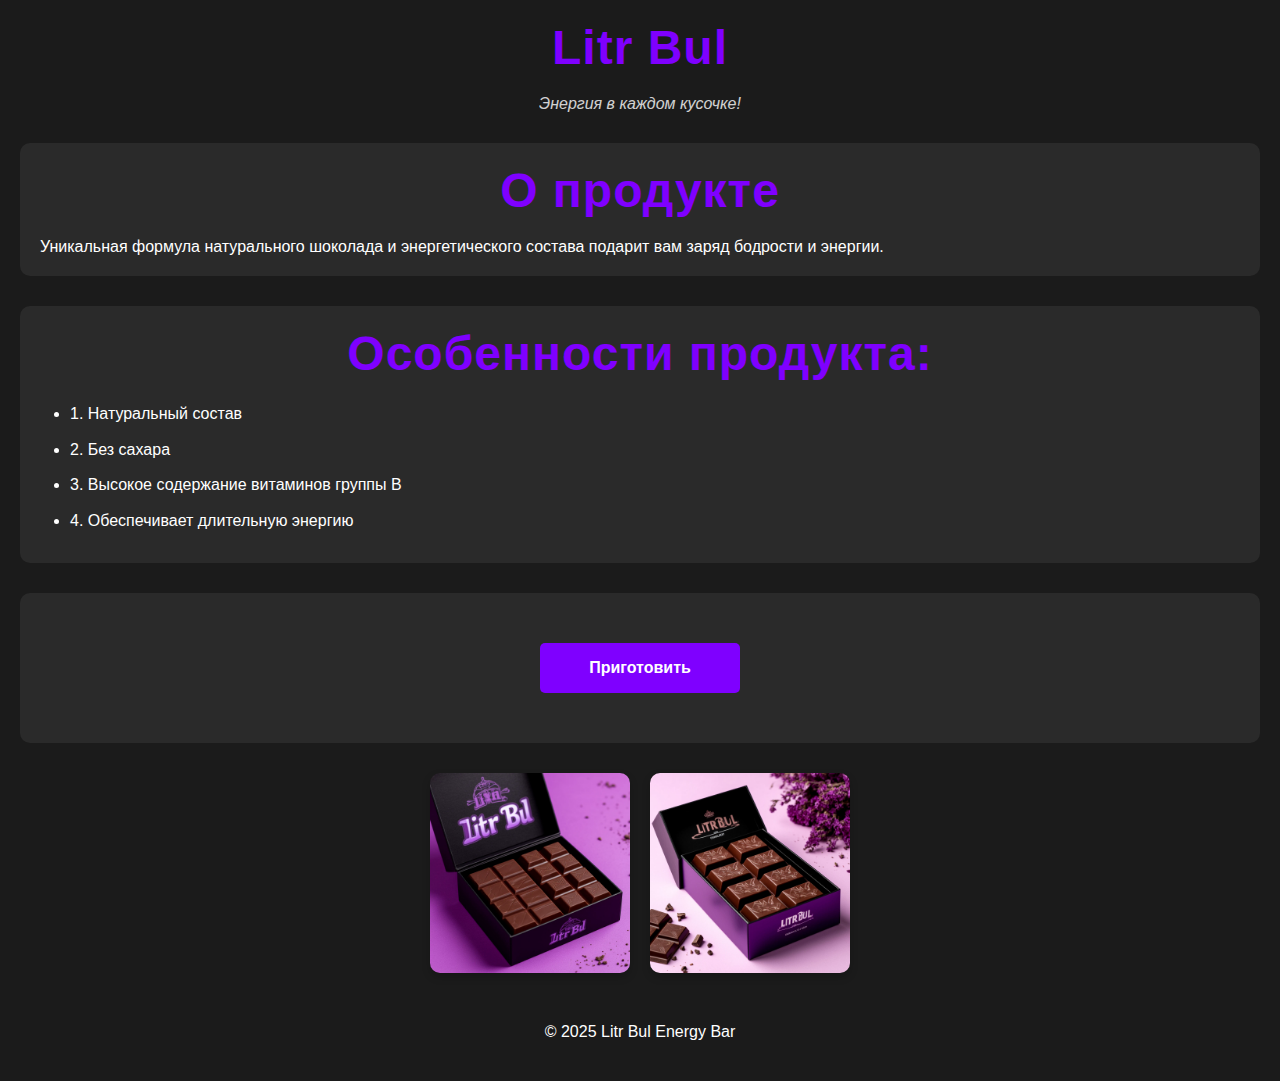
<file: index.html>
<!DOCTYPE html>
<html lang="ru">
<head>
    <meta charset="UTF-8">
    <meta name="viewport" content="width=device-width, initial-scale=1.0">
    <title>Litr Bul шоколад</title>
    <link rel="stylesheet" href="Matvey.css">
    <style>
        /* Дополнительные стили для изображений */
        .image-container {
            display: flex;
            justify-content: center;
            gap: 20px;
            margin: 30px 0;
        }
        
        .image-container img {
            width: 200px;
            height: 200px;
            object-fit: cover;
            border-radius: 10px;
            box-shadow: 0 4px 8px rgba(0, 0, 0, 0.2);
            transition: transform 0.3s ease;
        }
        
        .image-container img:hover {
            transform: scale(1.05);
        }
    </style>
</head>
<body>
    <!-- Header -->
    <header class="header">
        <h1>Litr Bul</h1>
        <p>Энергия в каждом кусочке!</p>
    </header>
    
    <!-- Main Content -->
    <main class="content">
        <section id="about">
            <h2>О продукте</h2>
            <div class="container">
                <p>Уникальная формула натурального шоколада и энергетического состава подарит вам заряд бодрости и энергии.</p>
            </div>
        </section>
        
        <section id="features">
            <h2>Особенности продукта:</h2>
            <ul>
                <li>1. Натуральный состав</li>
                <li>2. Без сахара</li>
                <li>3. Высокое содержание витаминов группы B</li>
                <li>4. Обеспечивает длительную энергию</li>
            </ul>
        </section>
        
        <section id="buy">
            <a href="2 ctr.html" class="btn">Приготовить</a>
        </section>
    </main>

    <!-- Контейнер для изображений -->
    <div class="image-container">
        <img src="шоколад.jpg" alt="Шоколад Litr Bul">
        <img src="шоколад2.jpg" alt="Шоколад Litr Bul">
    </div>

    <!-- Footer -->
    <footer class="footer">
        <p>© 2025 Litr Bul Energy Bar</p>
    </footer>
</body>
</html>
</file>
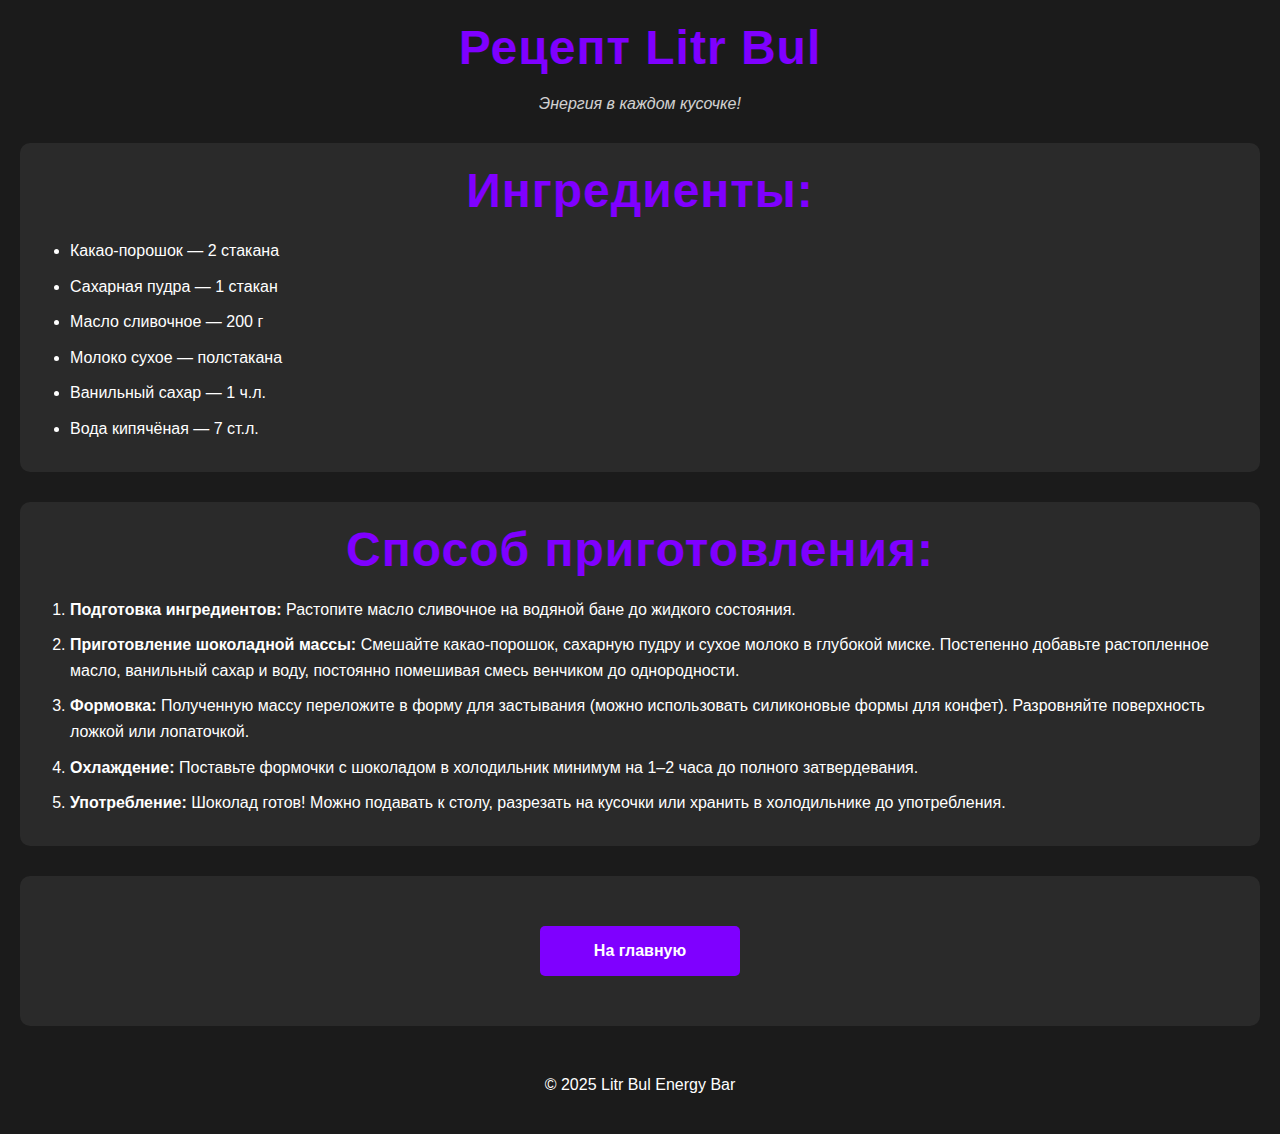
<file: 2 ctr.html>
<!DOCTYPE html>
<html lang="ru">
<head>
    <meta charset="UTF-8">
    <meta name="viewport" content="width=device-width, initial-scale=1.0">
    <title>Рецепт приготовления шоколада "Litr Bul"</title>
    <link rel="stylesheet" href="Matvey.css">
</head>
<body>
    <!-- Header -->
    <header class="header">
        <h1>Рецепт Litr Bul</h1>
        <p>Энергия в каждом кусочке!</p>
    </header>
    
    <!-- Main Content -->
    <main class="content">
        <section id="ingredients">
            <h2>Ингредиенты:</h2>
            <ul>
                <li>Какао-порошок — 2 стакана</li>
                <li>Сахарная пудра — 1 стакан</li>
                <li>Масло сливочное — 200 г</li>
                <li>Молоко сухое — полстакана</li>
                <li>Ванильный сахар — 1 ч.л.</li>
                <li>Вода кипячёная — 7 ст.л.</li>
            </ul>
        </section>

        <section id="instructions">
            <h2>Способ приготовления:</h2>
            <ol>
                <li><strong>Подготовка ингредиентов:</strong> Растопите масло сливочное на водяной бане до жидкого состояния.</li>
                <li><strong>Приготовление шоколадной массы:</strong> Смешайте какао-порошок, сахарную пудру и сухое молоко в глубокой миске. Постепенно добавьте растопленное масло, ванильный сахар и воду, постоянно помешивая смесь венчиком до однородности.</li>
                <li><strong>Формовка:</strong> Полученную массу переложите в форму для застывания (можно использовать силиконовые формы для конфет). Разровняйте поверхность ложкой или лопаточкой.</li>
                <li><strong>Охлаждение:</strong> Поставьте формочки с шоколадом в холодильник минимум на 1–2 часа до полного затвердевания.</li>
                <li><strong>Употребление:</strong> Шоколад готов! Можно подавать к столу, разрезать на кусочки или хранить в холодильнике до употребления.</li>
            </ol>
        </section>
        
        <section id="back">
            <a href="index.html" class="btn">На главную</a>
        </section>
    </main>

    <!-- Footer -->
    <footer class="footer">
        <p>© 2025 Litr Bul Energy Bar</p>
    </footer>
</body>
</html>
</file>
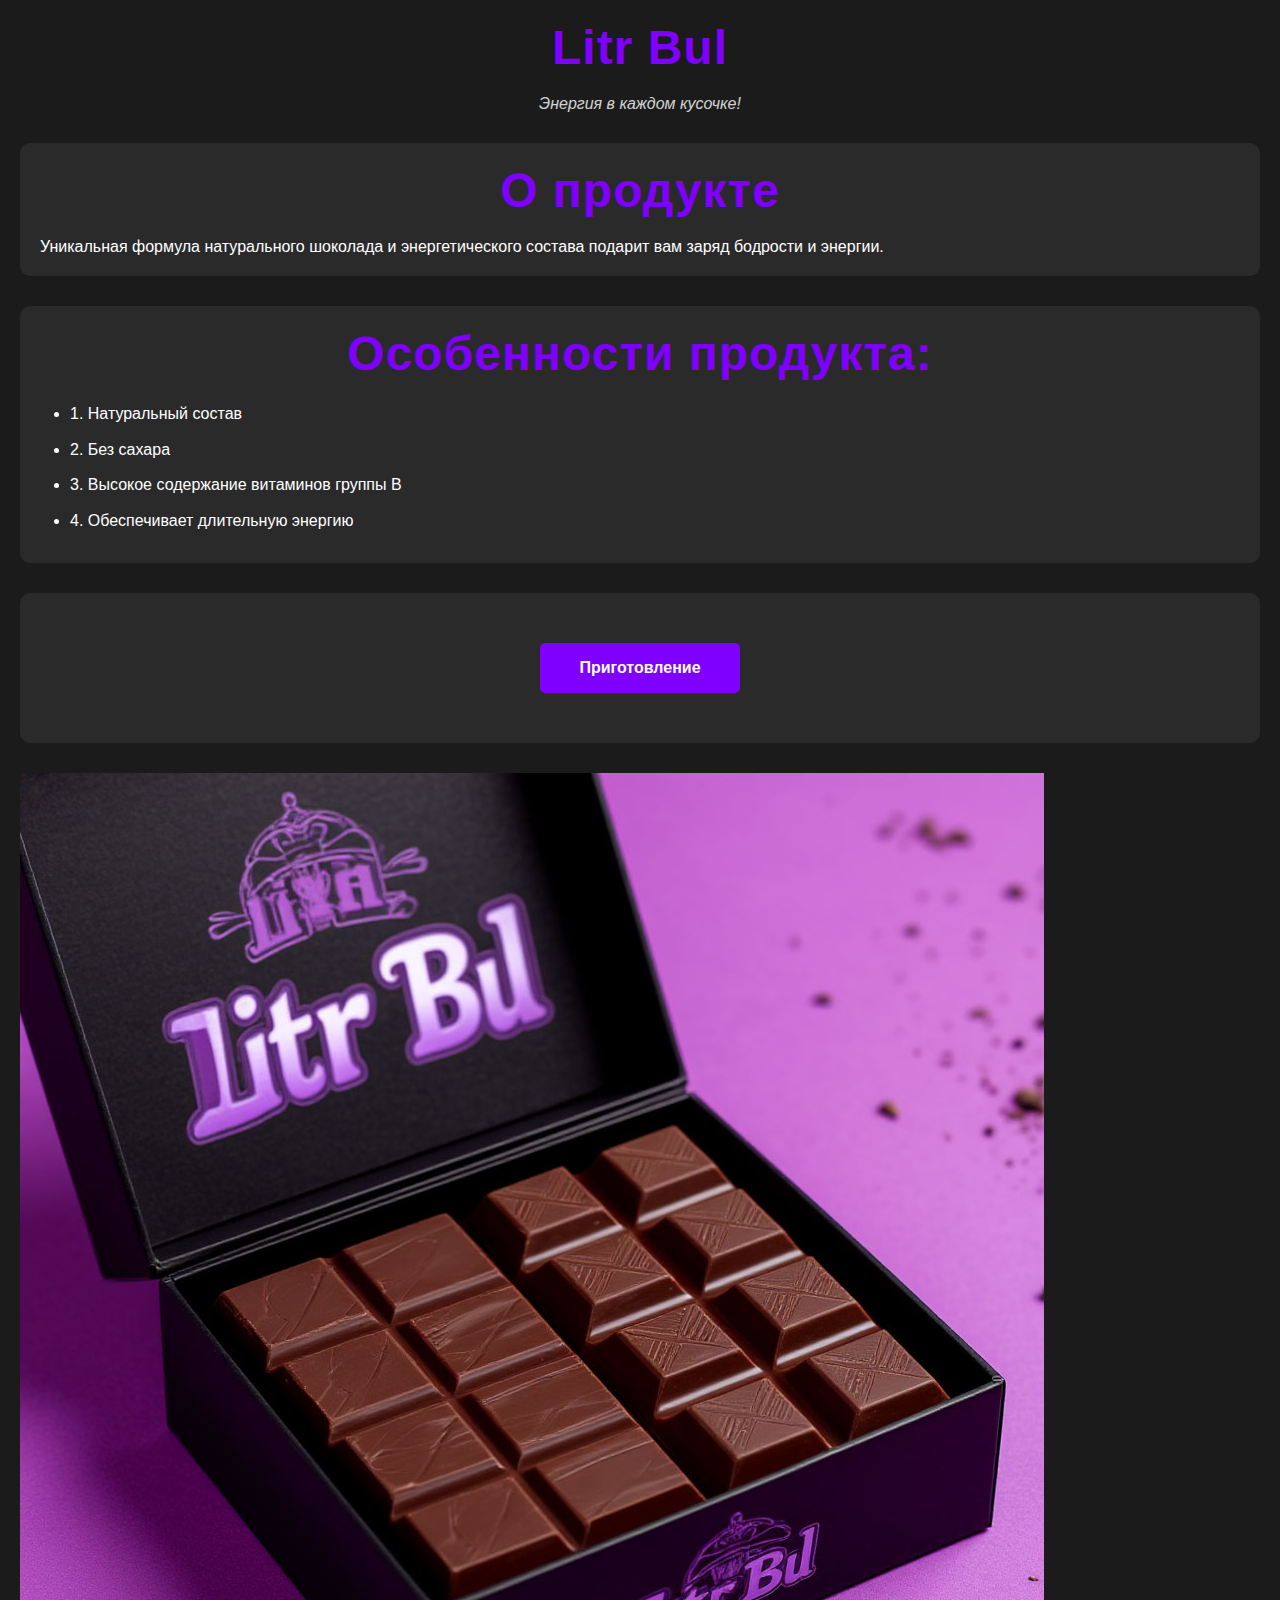
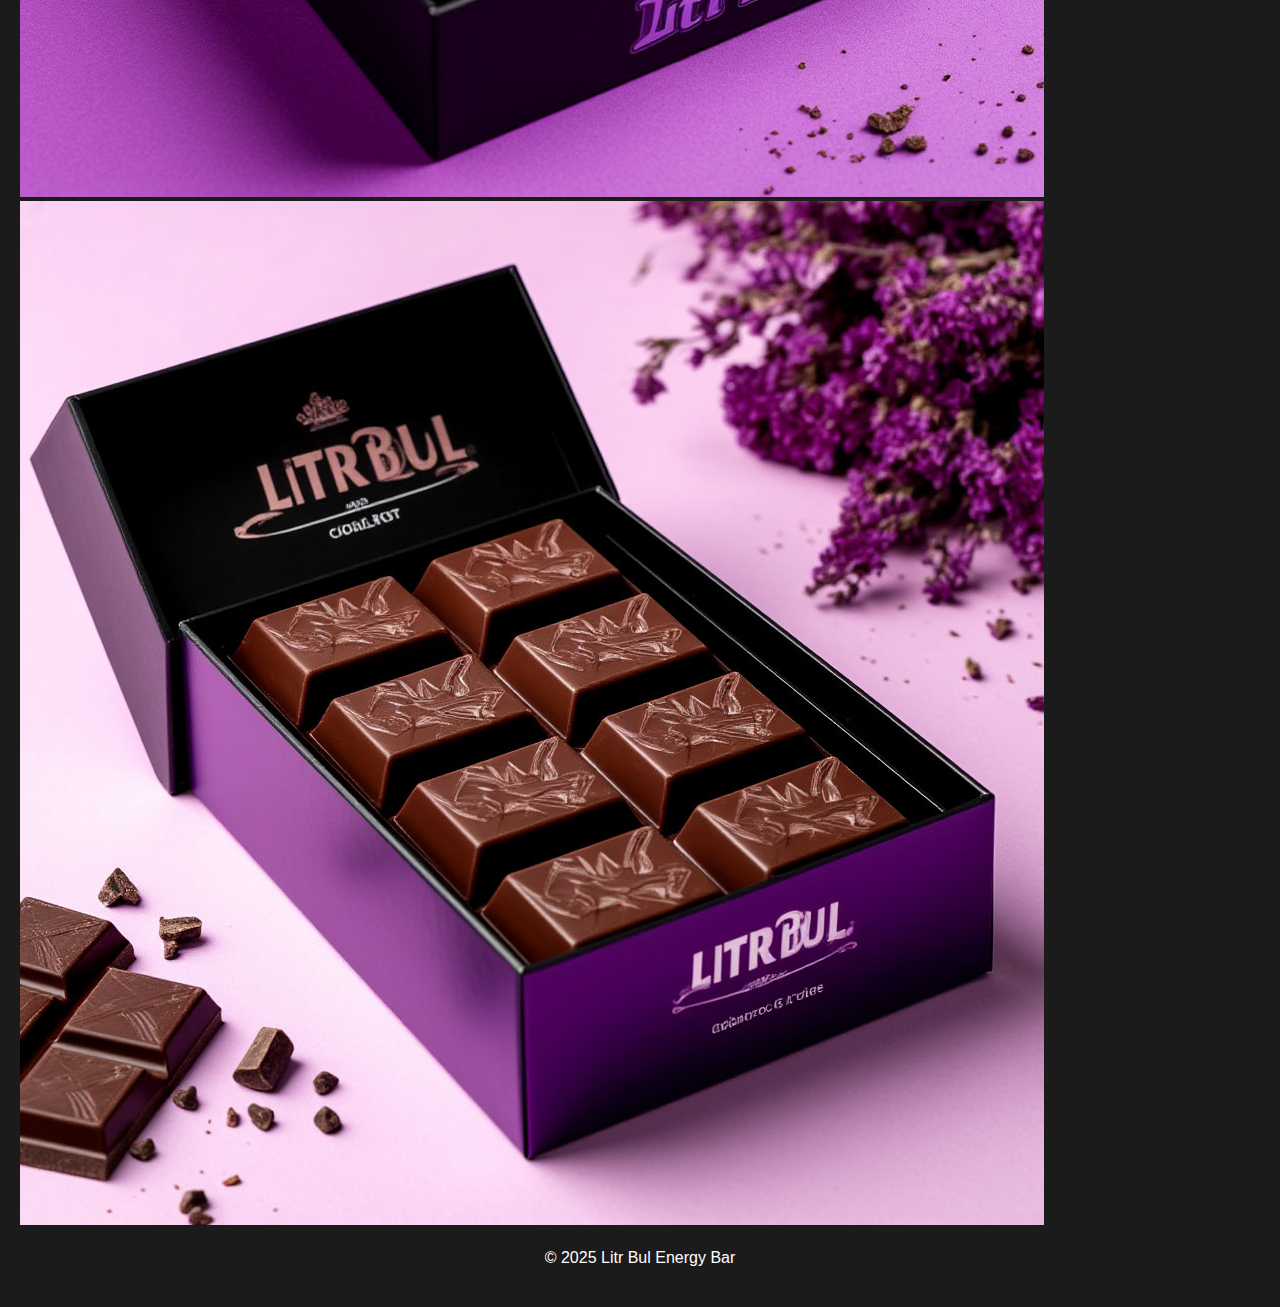
<file: Matey.html>
<!DOCTYPE html>
<html lang="ru">
<head>
    <meta charset="UTF-8">
    <meta name="viewport" content="width=device-width, initial-scale=1.0">
    <title>Litr Bul шоколад</title>
    <link rel="stylesheet" href="Matvey.css">
</head>
<body>
    <!-- Header -->
    <header class="header">
        <h1>Litr Bul</h1>
        <p>Энергия в каждом кусочке!</p>
    </header>
    
    <!-- Main Content -->
    <main class="content">
        <section id="about">
            <h2>О продукте</h2>
            <div class="container">
                <p>Уникальная формула натурального шоколада и энергетического состава подарит вам заряд бодрости и энергии.</p>
            </div>
        </section>
        
        <section id="features">
            <h2>Особенности продукта:</h2>
            <ul>
                <li>1. Натуральный состав</li>
                <li>2. Без сахара</li>
                <li>3. Высокое содержание витаминов группы B</li>
                <li>4. Обеспечивает длительную энергию</li>
            </ul>
        </section>
        
        <section id="buy">
            <a href="2 ctr.html" class="btn">Приготовление</a>
        </section>
    </main>
    <img src="шоколад.jpg">
    <img src="шоколад2.jpg">

    
    <!-- Footer -->
    <footer class="footer">
        <p>© 2025 Litr Bul Energy Bar</p>
    </footer>
</body>
</html>
</file>
<file: Matvey.css>
/* Общие стили */
* {
    margin: 0;
    padding: 0;
    box-sizing: border-box;
}

body {
    font-family: 'Arial', sans-serif;
    background-color: #1B1B1B;
    color: white;
    padding: 20px;
}

/* Шрифты и цвета */
.header h1,
.content h2 {
    text-align: center;
    color: #7F00FF;
    font-size: 3em;
    letter-spacing: 1px;
    margin-bottom: 20px;
}

.header p {
    text-align: center;
    font-style: italic;
    opacity: 0.8;
    margin-bottom: 30px;
}

/* Секции контента */
.content section {
    margin-bottom: 30px;
    padding: 20px;
    background-color: #2A2A2A;
    border-radius: 10px;
}

/* Списки */
ul, ol {
    padding-left: 30px;
    line-height: 1.6;
}

li {
    margin-bottom: 10px;
}

/* Кнопка */
.btn {
    display: block;
    width: 200px;
    height: 50px;
    line-height: 50px;
    text-align: center;
    background-color: #7F00FF;
    color: white;
    font-weight: bold;
    text-decoration: none;
    transition: all .3s ease-in-out;
    cursor: pointer;
    margin: 30px auto;
    border-radius: 5px;
}

.btn:hover {
    transform: scale(1.1);
    box-shadow: 0 0 10px rgba(0,0,0,.3);
}

/* Подвал */
.footer {
    position: relative;
    bottom: 0;
    width: 100%;
    text-align: center;
    padding: 20px
</file>
